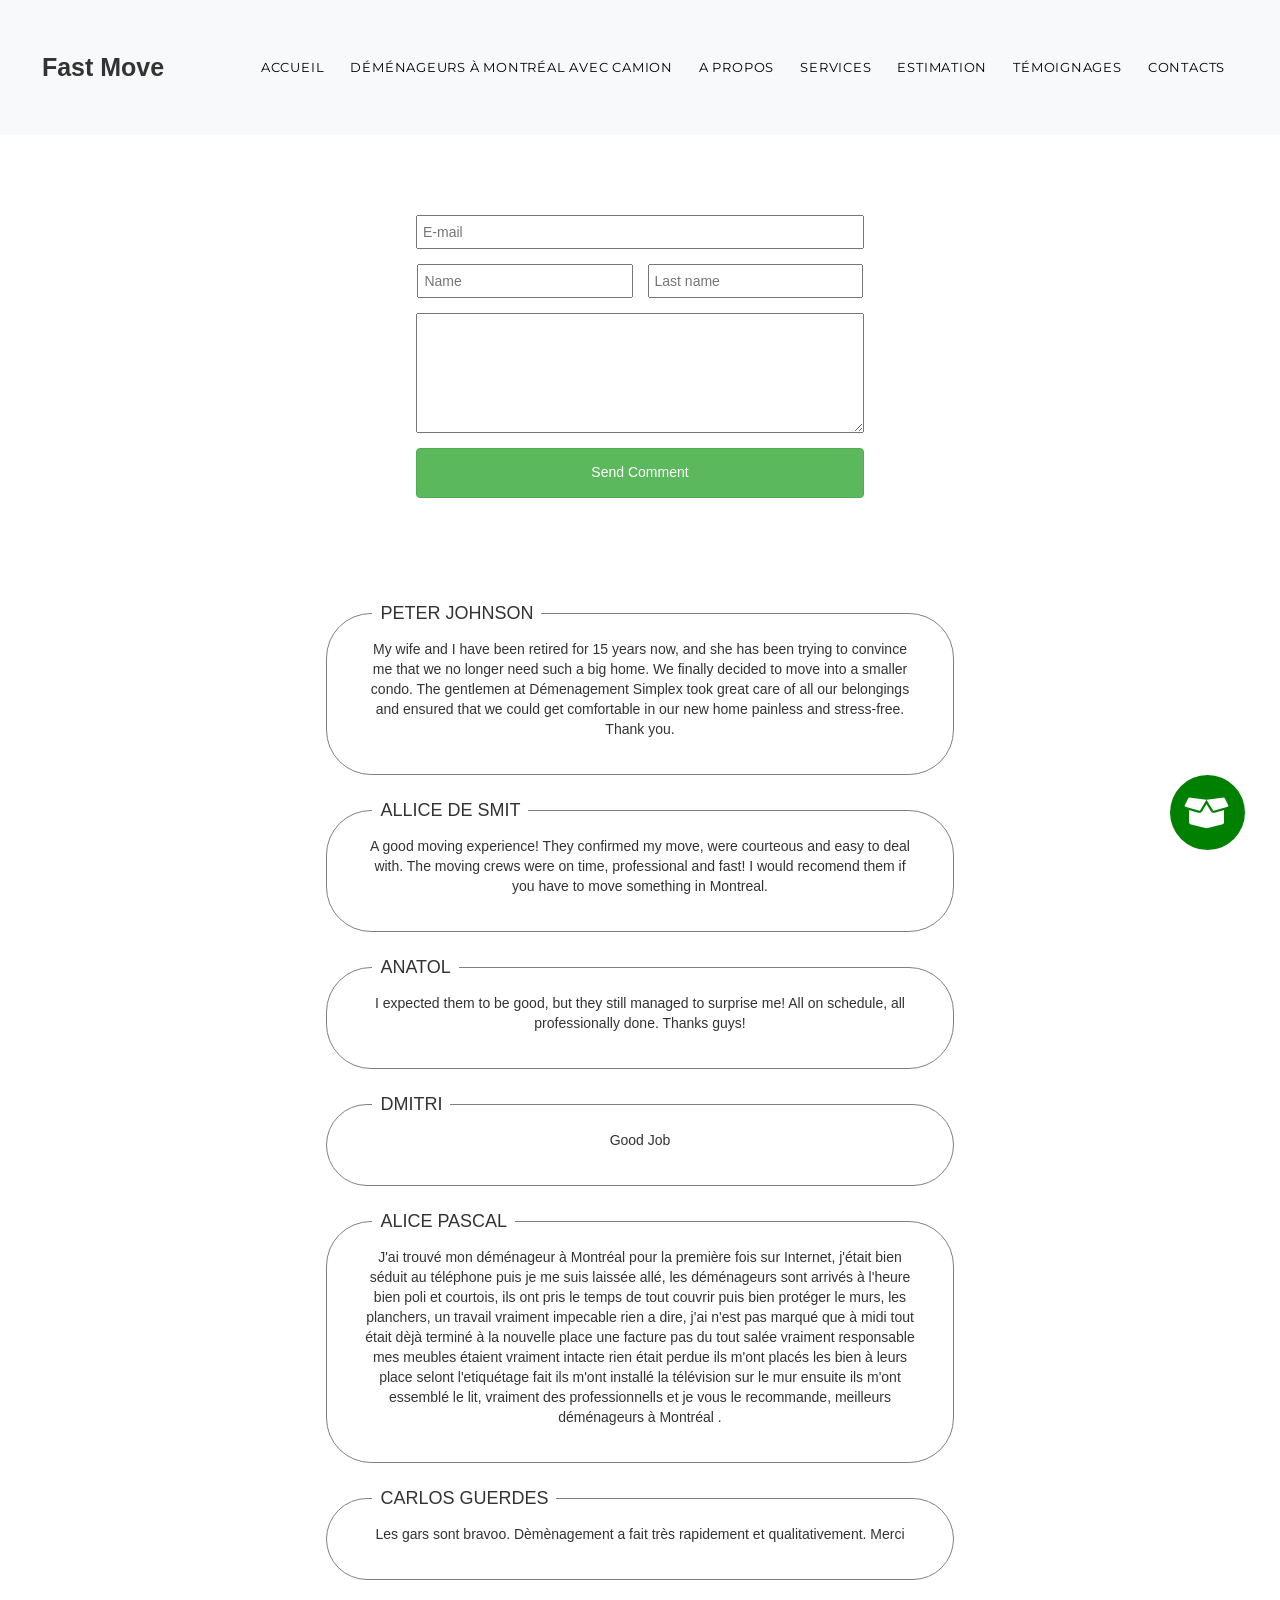
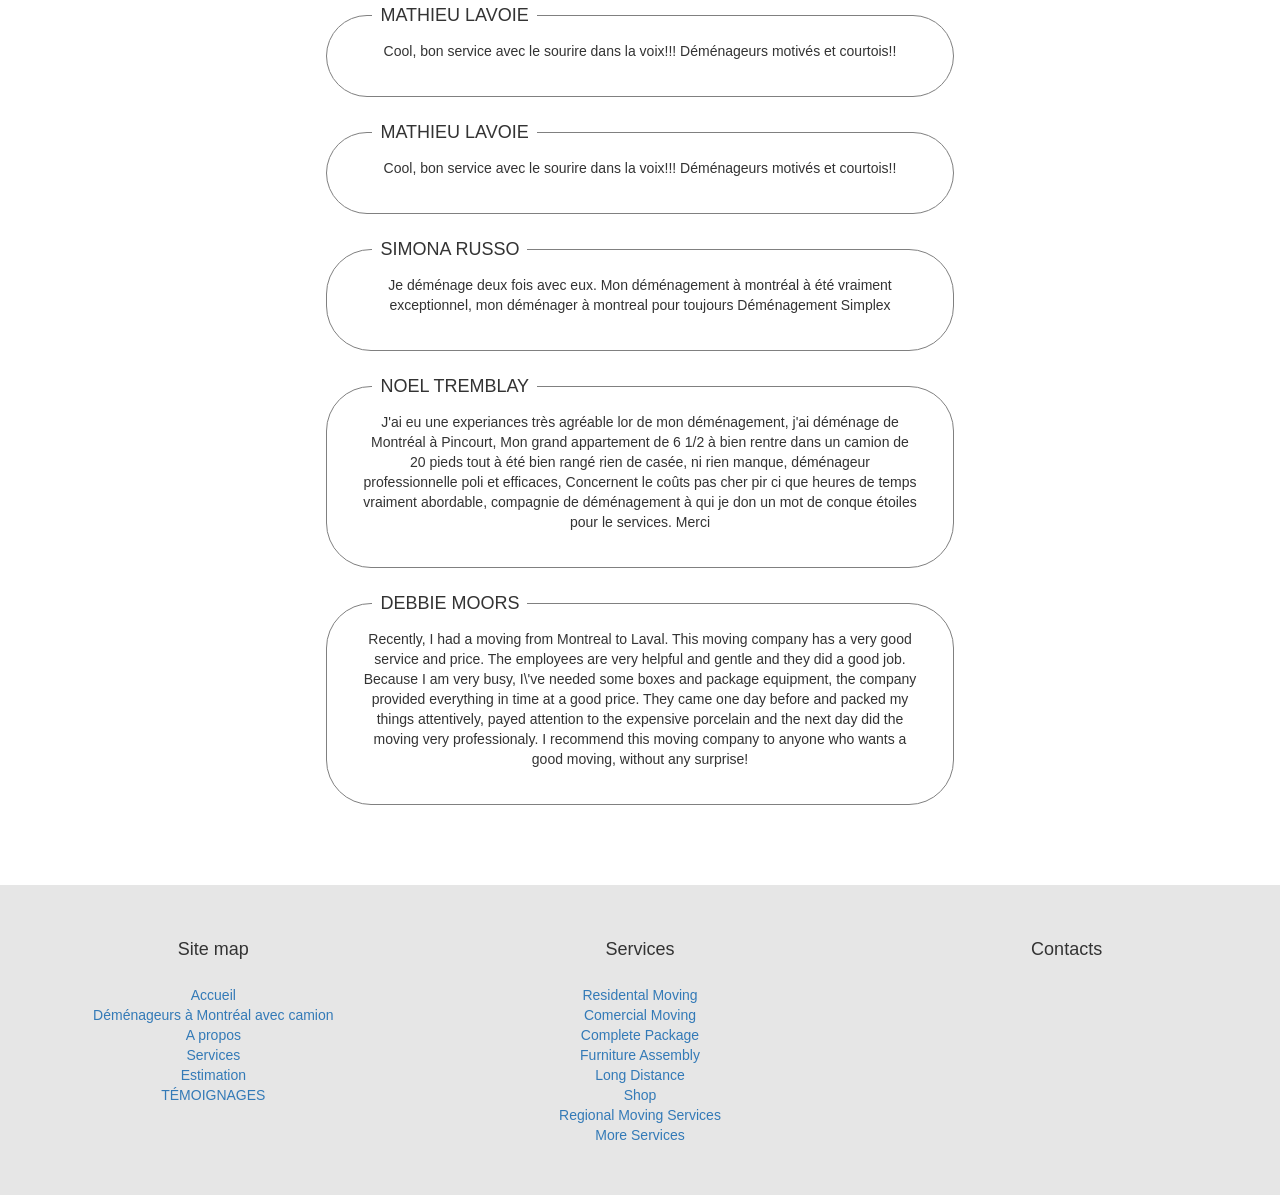
<file: coments.html>
<html id="html">

    <head>
        <meta http-equiv="Content-Type" content="text/html; charset=utf-8">
        <meta name="viewport" content="width=device-width, initial-scale=1">
        <link rel="stylesheet" type="text/css" href="slick/slick.css"/>
        <link rel="stylesheet" type="text/css" href="slick/slick-theme.css"/>
        <link rel="stylesheet" href="https://use.fontawesome.com/releases/v5.8.2/css/all.css" integrity="sha384-oS3vJWv+0UjzBfQzYUhtDYW+Pj2yciDJxpsK1OYPAYjqT085Qq/1cq5FLXAZQ7Ay" crossorigin="anonymous">
        <link href="https://fonts.googleapis.com/css?family=Montserrat&display=swap" rel="stylesheet">
        
        
        <link rel="stylesheet" href="css/style.css">
        <link rel="stylesheet" href="css/media.css">
        
        
        <link rel="stylesheet" href="https://stackpath.bootstrapcdn.com/bootstrap/4.3.1/css/bootstrap.min.css" integrity="sha384-ggOyR0iXCbMQv3Xipma34MD+dH/1fQ784/j6cY/iJTQUOhcWr7x9JvoRxT2MZw1T" crossorigin="anonymous">
        <script src="https://code.jquery.com/jquery-3.3.1.slim.min.js" integrity="sha384-q8i/X+965DzO0rT7abK41JStQIAqVgRVzpbzo5smXKp4YfRvH+8abtTE1Pi6jizo" crossorigin="anonymous"></script>
        <script src="https://cdnjs.cloudflare.com/ajax/libs/popper.js/1.14.7/umd/popper.min.js" integrity="sha384-UO2eT0CpHqdSJQ6hJty5KVphtPhzWj9WO1clHTMGa3JDZwrnQq4sF86dIHNDz0W1" crossorigin="anonymous"></script>
        <script src="https://stackpath.bootstrapcdn.com/bootstrap/4.3.1/js/bootstrap.min.js" integrity="sha384-JjSmVgyd0p3pXB1rRibZUAYoIIy6OrQ6VrjIEaFf/nJGzIxFDsf4x0xIM+B07jRM" crossorigin="anonymous"></script>
        <link rel="stylesheet" href="lib/animate.css">
        
        <link rel="stylesheet" href="css/bootstrap.min.css" />
        <link rel="stylesheet" href="css/bootstrap-datetimepicker.min.css" />
        
        <script src="js/wow.min.js"></script>
              <script>
              new WOW().init();
              </script>
    </head>
    
    <body id="body">
        
        
        
        
        
        <div class="fast_form" id="fast_form">
            <i class="fas fa-box-open" id="open_fst_form"></i>
            <script>
                var fst_container = document.getElementById('container_of');
                open_fst_form.onclick = function(){
                    fst_container.style.display = "block";
                }
            </script>
            <a class="fst_start" id="fst_start" style="color: white;">Start Moving</a>
        </div>
        <script>
                var fst_container = document.getElementById('container_of');
                fast_form.onclick = function(){
                    fst_container.style.display = "block";
                }
            </script>
        
        <div class="container_of" id="container_of">
        <div class="open_form">
            <i class="fas fa-times" id="close_fst_form"></i>
            <script>
                var fst_container = document.getElementById('container_of');
                close_fst_form.onclick = function(){
                    fst_container.style.display = "none";
                }
            </script>
            <div class="opf_flex">
            <div class="opform_inp">
                <div class="opf_ename">
                    <input type="text" placeholder="E-mail" class="opf_inp_email">
                    <input type="text" placeholder="Name" class="opf_inp_name">
                </div>
                
                <div class="ph_dp_group">
                <input type="text" placeholder="Phone" class="opf_phone">
                
                <div class="form-group dp1">
                    
			        <div class="input-group date" id="datetimepicker1">
                        
                        
			            <input type="text" class="form-control" />
                        
                        <span class="input-group-addon">
                            <span class="glyphicon glyphicon-remove"></span> 
                         </span>
                        
			            <span class="input-group-addon">
				          <span class="glyphicon-calendar glyphicon"></span>
			            </span>
                        
                        
			        </div>
		       </div>
                
                </div>
                
                
            </div>
                
                <div class="radio1">
                    <a>Chesk a type of building</a>
                    <form class="block">
<input type="radio" name="radgroup" value="A"><a>Apartament</a>
<input type="radio" name="radgroup" value="B"><a>Condo</a>
<input type="radio" name="radgroup" value="C"><a>House</a>
<input type="radio" name="radgroup" value="D"><a>Office</a>
<input type="radio" name="radgroup" value="E"><a>Chalet</a>                        
</form>
                    <div class="chesk_boxes">
                    <div class="com_pack">
    
                        <a>Complete package</a><input type="checkbox">
                    </div>
                    
                    <div class="furniture_ass">
    
                        <a>Furniture assembly service</a><input type="checkbox">
                    </div>
                        </div>
                </div>
            </div>
            <div class="btn btn-success send_fst">SEND</div>
        </div>
            
        </div>
        
        
        <div class="media_window" id="media_window">
            <i class="fas fa-times" id="close_media_menu" style="z-index: 999999;"></i>
            <script>
            close_media_menu.onclick = function(){
                
                var fast_form = document.getElementById('fast_form');
                      fast_form.style.display = 'block';
               var media_menu = document.getElementById('media_window');
                    media_menu.style.display = 'none';
                var htms = document.getElementById('html');
                      htms.style.overflowY = 'scroll';
            }
            </script>
            <div class="menu_elem">
                <div class="media_service">
                    
                    <h3>Services</h3>
                <a href="resident.html">Residental Moving</a>
                <a href="commercial.html">Comercial Moving</a>
                <a href="complete_pack.html">Complete Package</a>
                <a href="furniture.html">Furniture Assembly</a>
                <a href="ldistance.html">Long Distance</a>
                <a href="shop.html">Shop</a>
                <a href="regional.html">Regional Moving Services</a>
                <a href="#">More Services</a>
                    
                </div>
                
                <div class="media_menu_elem">
                    
                    <h3>Menu</h3>
                <a href="index.html">Accueil</a>
                <a href="workers.html"> Déménageurs à Montréal avec camion</a>
                <a href="index.html#bef_text">A propos</a>
                <a href="services.html">Services</a>
                <a href="#">Estimation</a>
                <a href="#feed" style="padding-bottom: 15px;">TÉMOIGNAGES</a>
                    
                    <div class="media_contact">
                    <h3>Contacts</h3>
                    </div>
                    
                </div>
                
            </div>
            

            
        </div>
        
        <script>
                  function open_wrapp(){
                      window.scrollTo(0, 0);
                      var fast_form = document.getElementById('fast_form');
                      fast_form.style.display = 'none';
                    var bodys = document.getElementById('body');
                      var htms = document.getElementById('html');
                      htms.style.overflowY = 'hidden';
                    bodys.style.overflowY = 'hidden';
                    var media_menu = document.getElementById('media_window');
                    media_menu.style.display = 'block';
                  }
        </script>
        
        <div class="wrapper bg-light">
            <div class="wrapp-logo">
                <a>Fast Move</a>
            </div>
            
            <div class="wrapp-menu">
                
                
                        
                        <a href="index.html" style="text-decoration: none;">Accueil</a>
                        <a href="workers.html" style="text-decoration: none;"> Déménageurs à Montréal avec camion</a>
                        <a href="index.html#bef_text" style="text-decoration: none;">A propos</a>
                        <a href="services.html" style="text-decoration: none;">Services</a>
                        <a href="esminate.html" style="text-decoration: none;">Estimation</a>
                        <a href="coments.html" style="text-decoration: none;">TÉMOIGNAGES</a>
                        <a href="#contacts" style="text-decoration: none;">Contacts</a>
                        
                    
            </div>
            
            <div class="media-wrapp"><i class="fas fa-bars" id="media_wrapp" onclick="open_wrapp()"></i>
            
            </div>
        </div>
        
        
        
        
<!--        media first footer-->
        
        
        
        
        
        
        
        <div class="make_com">
            <div>
            <input type="text" placeholder="E-mail" class="mk_first">
                </div>
            
               <div>
            <input type="text" placeholder="Name" class="mk_second">
            <input type="text" placeholder="Last name" class="mk_third">
                </div>
            <div>
            <textarea class="mk_fourth"></textarea>
            </div>
            <div class="btn btn-success send_comm" style="width: 50%;"><p>Send Comment</p></div>
            
        </div>
        
        
        <div class="comments_com">
            <div class="com_block">
                <a>PETER JOHNSON</a>
                <p>My wife and I have been retired for 15 years now, and she has been trying to convince me that we no longer need such a big home. We finally decided to move into a smaller condo. The gentlemen at Démenagement Simplex took great care of all our belongings and ensured that we could get comfortable in our new home painless and stress-free. Thank you.</p>
            </div>
            
            <div class="com_block">
                <a>ALLICE DE SMIT</a>
                <p>A good moving experience! They confirmed my move, were courteous and easy to deal with. The moving crews were on time, professional and fast! I would recomend them if you have to move something in Montreal.</p>
            </div>
            
            <div class="com_block">
                <a>ANATOL</a>
                <p>I expected them to be good, but they still managed to surprise me! All on schedule, all professionally done. Thanks guys!</p>
            </div>
            
            <div class="com_block">
                <a>DMITRI</a>
                <p>Good Job</p>
            </div>
            
            <div class="com_block">
                <a>ALICE PASCAL</a>
                <p>J'ai trouvé mon déménageur à Montréal pour la première fois sur Internet, j'était bien séduit au téléphone puis je me suis laissée allé, les déménageurs sont arrivés à l'heure bien poli et courtois, ils ont pris le temps de tout couvrir puis bien protéger le murs, les planchers, un travail vraiment impecable rien a dire, j'ai n'est pas marqué que à midi tout était dèjà terminé à la nouvelle place une facture pas du tout salée vraiment responsable mes meubles étaient vraiment intacte rien était perdue ils m'ont placés les bien à leurs place selont l'etiquétage fait ils m'ont installé la télévision sur le mur ensuite ils m'ont essemblé le lit, vraiment des professionnells et je vous le recommande, meilleurs déménageurs à Montréal .</p>
            </div>
            
            <div class="com_block">
                <a>CARLOS GUERDES</a>
                <p>Les gars sont bravoo. Dèmènagement a fait très rapidement et qualitativement. Merci</p>
            </div>
            
            <div class="com_block">
                <a>MATHIEU LAVOIE</a>
                <p>Cool, bon service avec le sourire dans la voix!!! Déménageurs motivés et courtois!!</p>
            </div>
            
            <div class="com_block">
                <a>MATHIEU LAVOIE</a>
                <p>Cool, bon service avec le sourire dans la voix!!! Déménageurs motivés et courtois!!</p>
            </div>
            
            <div class="com_block">
                <a>SIMONA RUSSO</a>
                <p>Je déménage deux fois avec eux. Mon déménagement à montréal à été vraiment exceptionnel, mon déménager à montreal pour toujours Déménagement Simplex</p>
            </div>
            
            <div class="com_block">
                <a>NOEL TREMBLAY</a>
                <p>J'ai eu une experiances très agréable lor de mon déménagement, j'ai déménage de Montréal à Pincourt, Mon grand appartement de 6 1/2 à bien rentre dans un camion de 20 pieds tout à été bien rangé rien de casée, ni rien manque, déménageur professionnelle poli et efficaces, Concernent le coûts pas cher pir ci que heures de temps vraiment abordable, compagnie de déménagement à qui je don un mot de conque étoiles pour le services. Merci</p>
            </div>
            
            <div class="com_block">
                <a>DEBBIE MOORS</a>
                <p>Recently, I had a moving from Montreal to Laval. This moving company has a very good service and price. The employees are very helpful and gentle and they did a good job. Because I am very busy, I\'ve needed some boxes and package equipment, the company provided everything in time at a good price. They came one day before and packed my things attentively, payed attention to the expensive porcelain and the next day did the moving very professionaly. I recommend this moving company to anyone who wants a good moving, without any surprise!</p>
            </div>
        </div>
        
<!--        <div class="space1"></div>-->
        
        <div class="main_footer">
            
            <div class="site_map">
                <h3>Site map</h3>
                <a href="index.html">Accueil</a>
                <a href="workers.html"> Déménageurs à Montréal avec camion</a>
                <a href="index.html#bef_text">A propos</a>
                <a href="services.html">Services</a>
                <a href="esminate.html">Estimation</a>
                <a href="coments.html">TÉMOIGNAGES</a>
                
            </div>
            
            <div class="services">
                <h3>Services</h3>
                <a href="resident.html">Residental Moving</a>
                <a href="commercial.html">Comercial Moving</a>
                <a href="complete_pack.html">Complete Package</a>
                <a href="furniture.html">Furniture Assembly</a>
                <a href="ldistance.html">Long Distance</a>
                <a href="shop.html">Shop</a>
                <a href="regional.html">Regional Moving Services</a>
                <a href="#">More Services</a>
            </div>
            
            <div class="contacts" id="contacts">
                <h3>Contacts</h3>
            </div>
            
        </div>
        
        
        <script src="js/jquery-3.2.1.min.js"></script>
        <script src="js/moment-with-locales.min.js"></script>
        <script src="js/bootstrap.min.js"></script>
        <script src="js/bootstrap-datetimepicker.min.js"></script>
        <script type="text/javascript" src="slick/slick.min.js"></script>
        <script type="text/javascript">
           $(document).ready(function(){
            $('.polosa').slick({
		         arrows: true,
		         dots: true
		 
	         });
           });
        </script>
        
        
        
        
        <script type="text/javascript">
            $(function () {
                 $('#datetimepicker1').datetimepicker({
	               locale: 'ru',
		           stepping:10,
		           format: 'DD.MM.YYYY',
		           defaultDate: moment('01.11.2017').format('DD.MM.YYYY'),
		           daysOfWeekDisabled:[0,6]
	             });
                 $('#datetimepicker2').datetimepicker({
	               locale: 'ru'
	             });
                $('.glyphicon-remove').click(function () {
            $('#datetimepicker1').data("DateTimePicker").clear();
        });
               });
        </script>
    </body>
</html>
</file>
<file: css/style.css>
body, html
{
    margin: 0;
    padding: 0;
    width: 100%;
    max-width: 1500px;
    margin: 0 auto;
    overflow-x: hidden;
}

.media_window
{
    position: relative;
    height: 100vh;
    width: 100%;
    background: black;
    display: none;
}

.media_window i
{
    position: absolute;
    font-size: 45px;
    color: white;
    cursor: pointer;
    top: 35px;
    right: 35px;
}

.menu_elem
{
    position: relative;
    padding-top: 180px;
    display: flex;
    justify-content: space-around;
}

.menu_elem > div
{
    position: relative;
    display: flex;
    flex-direction: column;
    align-items: center;
    text-align: center;
}


.menu_elem > div a
{
    position: relative;
    color: white;
    text-decoration: none;
    padding-bottom: 5px;
}

.menu_elem > div a:hover
{
    color: aqua;
    transition: .4s;
}

/*vh*/
.wrapper
{
    position: relative;
    width: 100%;
    display: flex;
    justify-content: space-around;
    height: 15vh;
}

.wrapp-logo
{
    font-size: 25px;
    font-weight: 700;
    display: flex;
    align-items: center;
}

.wrapp-menu
{
    text-transform: uppercase;
    text-decoration: none;
    display: flex;
    align-items: center;
    font-family: 'Montserrat', sans-serif;
    font-size: 13px;
    
}

.wrapp-menu a
{
    padding: 0 13px;
    cursor: pointer;
    letter-spacing: 0.06em;
    text-decoration: none;
}

.wrapp-menu a:hover
{
    color: red;
    transition: .5s;
}

.media-wrapp
{
    display: none;
}

/*vh*/
.start-move
{
    position: relative;
    width: 100%;
    height: 65vh;
}



.truck
{
    width: 300px;
    height: 300px;
    margin: 0 auto;
    position: relative;
}


.truck img
{
    position: absolute;

    height: 100%;
}


.but-mov
{
    position: relative;
    height: 50px;
    width: 250px;
    line-height: 50px;
    cursor:pointer;
    display: flex;
    align-items: center;
}


.but-mov a
{
  
    line-height: 35px;
}

/*vh*/
.part1_footer
{
    margin-top: 5vh;
    position: relative;
    width: 100%;
    height: 15vh;
    display: flex;
    justify-content: space-around;
    align-items: center;
}

.part1_footer div
{
    position: relative;
    display: flex;
}


.part1_footer div i
{
    font-size: 45px;
}

.media_p1f
{
    display: none;
}

.icon_part1_footer_text
{
    position: relative;
    display: flex;
    flex-direction: column;
    margin-left: 10px;
}

.short_inf_text
{
    position: relative;
    top: 120px;
    margin-bottom: 60px;
    display: flex;
    justify-content: center;
}

.frst-inf
{
    position: relative;
    width: 70%;
    top: 120px;
    margin: 0 auto;
    display: flex;
    flex-wrap: wrap;
}


.frst-inf div
{
    position: relative;
    width: 23.33333334%;
    height: 250px;
    margin-left: 10px;
    margin-bottom: 10px;
    border: 0.7px solid rgb(248, 248, 248);
    
    cursor: pointer;
    display: flex;
    flex-direction: column;
    justify-content: center;
    align-items: center;
    
}

.frst-inf div:hover
{
    transition: .5s;
    -webkit-box-shadow: 0px 0px 16px -12px rgba(0,0,0,0.75);
    -moz-box-shadow: 0px 0px 16px -12px rgba(0,0,0,0.75);
    box-shadow: 0px 0px 16px -12px rgba(0,0,0,0.75);
}


.frst-inf div i
{
    position: relative;
    bottom: 15px;
    font-size: 45px;
}

.frst-inf div a
{
    position:relative;
}

.space
{
    position: relative;
    height: 200px;
    margin-bottom: 50px;
    border-bottom: 2px solid rgb(248, 248, 248);
}

.space1
{
    position: relative;
    height: 200px;
    margin-bottom: 50px;
    
}

.bef_text
{
    position: relative;
    display: flex;
    justify-content: center;
    margin-bottom: 50px;
}

.company_info
{
    position: relative;
    width: 70%;
    margin: 0 auto;
    
}


.cpi_img
{
    position: relative;
    width: 90%;
    max-width: 800px;
    height: 450px;
    margin: 0 auto;
    margin-bottom: 30px;
}

.cpi_img img
{
    position: relative;
    width: 100%;
    height: 100%;
}


.cpi_text
{
    position: relative;
    width: 80%;
    top: 35px;
    margin: 0 auto;
    text-align: center;
}

.link
{
    font-style: italic; 
    font-weight: 500; 
    cursor: pointer; 
    
}

a.link:hover
{
    transition: .3s;
    color: blue;
}

.comm_footer
{
    position: relative;
/*    height: 650px;*/
    display: flex;
    flex-direction: column;
    justify-content:space-around;
    align-items: center;
    background: rgb(248, 248, 248);
}

.cl_say
{
    position: relative;
    padding-bottom: 25px;
}


/**/
.part2_footer
{
    position: relative;
    
    min-height: 500px;
	height: auto;
    width: 100%;
    background: rgb(248, 248, 248);
    display: flex;
    align-content: center;
    justify-content: center;
    
}



.body_slider
{
    position: relative;
    width: 75%;
    min-height: 170px;
	height: auto;
	margin: auto;
    
}


.slick-slide 
{
	
	outline: none;
}
.polosa .slick-slide p
{
	padding: 0 35px;
	width: 80%;
	height: auto;
	max-width: 900px;
	margin: auto;
	font-size: 25px;
	color: black;
	text-align: center;
	font-family: 'Playfair Display', serif;
	
}
/**/





.polosa .slick-dots li button:before
{
    background: grey;
}

.slick-dots li.slick-active button:before
{
    background: green;
}

.slick-prev:before, .slick-next:before
{
    
    border-radius: 50%;
    border: none;
    color: black;
}


.make_com
{
    position: relative;
    width: 70%;
    top: 80px;
    margin: 0 auto;
    display: flex;
    flex-direction: column;
    justify-content: center;
    align-items: center;
    margin-bottom: 150px;
}

.make_com input
{
    position: relative;
    margin-bottom: 15px;
    padding: 5px;
}

.make_com div
{
    position: relative;
    width: 100%;
    display: flex;
    justify-content: center;
   
}


.mk_first
{
    width: 50%;
}

.mk_second
{
    margin-right: 15px;   
    width: 24%;
}


.mk_third
{
    
    width: 24%;
}


.mk_fourth
{
    width: 50%;
    height: 120px;
    margin-bottom: 15px;
    padding: 5px;
    min-height: 120px;
    max-height: 300px;
}


.send_comm
{
    position: relative;
    height: 50px;
    display: flex;
    cursor: pointer;
}


.send_comm p
{
    line-height: 35px;
}


.main_footer
{
    position: relative;
    width: 100%;
    height: auto;
    background: rgb(230, 230, 230);
    display: flex;
    justify-content: space-around;
    padding: 35px 0 50px 0;
}


.main_footer > div
{
    position: relative;
    width: 20%;
    display: flex;
    flex-direction: column;
    align-items: center;
    text-align: center;
}

.main_footer > div h3
{
    position: relative;
    padding-bottom: 15px;
    font-size: 18px;
}




.txt_service
{
    position: relative;
    margin-top: 35px;
    margin-bottom: 35px;
    display: flex;
    justify-content: center;
}


.full_service_list
{
    position: relative;
    display: flex;
    justify-content: center;
    text-align: center;
    width: 70%;
    margin: 0 auto;
}

.full_service_list1
{
    position: relative;
    
    text-align: center;
    width: 70%;
    margin: 0 auto;
}


.space2
{
    position: relative;
    height: 45px;
}


.wrapp-menu a
{
    text-decoration: none;
    color: black;
}

.fast_form
{
    position: fixed;
    -webkit-position: fixed;
    z-index: 9999;
    right: 35px;
    bottom: 50px;
    height: 75px;
    width: 75px;
    border-radius: 50%;
    background: green;
    display: flex;
    cursor: pointer;
    overflow: hidden;
    flex-wrap: nowrap;
}

.fast_form i
{
    color: white;
    font-size: 35px;
    cursor: pointer;
    position: relative;
    padding-top: 20px;
    padding-left: 15px;
    
}

.fast_form a
{
    position: relative;
    padding-left: 15px;
    line-height: 75px;
    font-size: 15px;
    font-weight: 500;
}





.fast_form:hover
{
    width: 180px;
    transition: .6s;
    border-radius: 30px;
    
}

.container_of
{
    position: fixed;
    -webkit-position: fixed;
    height: 100vh;
    width: 100%;
    z-index: 9999999;
    display: none;
}

.container_of::after{
    content: '';
    position: absolute;
    top: 0;
    background: black;
    opacity: 0.7;
    width: 100%;
    height: 100%;
}

.open_form
{
    position: relative;
    height: 50%;
    width: 70%;
    left: 15%;
    right: 15%;
    z-index: 999999999;
    border: 2px solid black;
    top: 15%;
    bottom: 15%;
    background: rgb(230, 230, 230);
}

.open_form i
{
    position: absolute;
    right: 20px;
    top:  20px;
    font-size: 25px;
    cursor: pointer;
}

.opform_inp
{
    position: relative;
    top: 55px;
    height: 80%;
    display: flex;
    -ms-display: flex;
    justify-content: center;
    flex-direction: column;
    align-items: center;
    margin-top: 25px;
}


.opform_inp input
{
    position: relative;
    padding: 5px;
    max-width: 400px;
}

.opf_flex
{
    position: relative;
    display: flex;
    -ms-display: flex;
    justify-content: space-around;
    width: 80%;
    margin: 0 auto;
}

.ph_dp_group
{
    position: relative;
    display: flex;
    -ms-display: flex;
    flex-direction: column;
    width: 100%;
}

/*
.opf_flex div
{
    position: relative;
    width: 48%;
}
*/

.radio1
{
    position: relative;
    display: flex;
    flex-direction: column;
    justify-content: center;
    align-items: center;
    margin-top: 95px;
}

.block a
{
    position: relative;
/*    padding: 0 10px;*/
    margin-right: 7px;
}


.block
{
    display: flex;
    justify-content: center;
    align-items: center;
}

.opf_ename
{
    position: relative;
    margin-bottom: 15px;
}

.opf_phone
{
    position: relative;
    width: 100%;
    margin-bottom: 15px;
}


.dp1
{
    position: relative;
    width: 100%;
}

.send_fst
{
    position: relative;
    width: 70%;
    margin-top: 40px;
    left: 15%;
    right: 15%;
}

.chesk_boxes div
{
    position: relative;
    left: -55px;
}


.com_pack a
{
   position: relative;
   margin-right: 85px;
}

.furniture_ass a
{
    position: relative;
    margin-right: 35px;
}


.txt_resident
{
    position: relative;
    display: flex;
    justify-content: center;
    margin-bottom: 35px;
    margin-top: 35px;
    
}

.about_resident
{
    position: relative;
    width: 70%;
    margin: 0 auto;
}

.resident_imgcase
{
    position: relative;
    width: 70%;
    height: 400px;
    margin: 0 auto;
    margin-bottom: 15px;
}

.resident_imgcase img
{
    position: relative;
    height: 100%;
    width: 100%;
}




.es_form
{
    position: relative;
    display: flex;
    width: 70%;
    margin: 0 auto;
    flex-direction: column;
    margin-top: 45px;
}

.es_form > div
{
    background: url('https://d2v9y0dukr6mq2.cloudfront.net/video/thumbnail/-hc9b5b/malaysia-coins-falling-slow-motion-on-white-background-business-finance-currency-concept-1080p-250fps_vkgzplmbx__F0000.png');
}

.es_form > div h3
{
    position: relative;
    letter-spacing: 0.05em;
    padding: 18px;
    border-bottom: 1px solid black;
    width: 90%;
    margin: 0 auto;
}

.es
{
    position: relative;
    display: flex;
    flex-direction: column;
    margin-bottom: 25px;
}

.es_info
{
    position: relative;
    display: flex;
    flex-direction: column;
}

.curr_es
{
}

.es_inputs
{
    position: relative;
    width: 90%;
    padding: 35px 0 35px 0;
    margin: 0 auto;
    display: flex;
    flex-direction: column;
}

.es_inputs > div
{
    position: relative;
    width: 100%;
}


.es_inp
{
    position: relative;
    display: flex;
    margin-bottom: 15px;
}

.es_chesk
{
    position: relative;
    display: flex;
    margin-bottom: 15px;
}

.es_chesk > div
{
    width: 48%;
    position: relative;
    margin-right: 15px;
    display: flex;
    justify-content: space-around;
}

.es_chesk > div div
{
    display: flex;
}

.es_chesk > div div a
{
    margin-left: 10px;
}

.es_inp p
{
    align-self: center;
    margin-bottom: 0px;
    font-weight: 600;
}

.es_inp textarea
{
    position: relative;
    width: 100%;
    min-height: 70px;
    max-height: 350px;
    top: 15px;
    padding: 5px;
}

.es_col_inp p
{
     align-self: center;
    margin-bottom: 0px;
    font-weight: 600;
}

.es_inp > div
{
    position: relative;
    width: 48%;
    margin-right: 10px;
    
    display: flex;
    justify-content: flex-start;
}

.es_inp div > input
{
    padding: 5px;
    position: relative;
    width: 100%;
}


.es_col_inp
{
    position: relative;
    display: flex;
    flex-direction: column;
}

.radio2
{
    position: relative;
    display: flex;
    justify-content: space-around;
    width: 80%;
    margin: 0 auto;
}


.es_inp_kitchen
{
    position: relative;
    display: flex;
    flex-direction: column;
    padding: 35px 0 35px 0;
}


.kitch_inp
{
    position: relative;
    display: flex;
    justify-content: space-around;
}

.kitch_inp > div
{
    display: flex;
    flex-direction: column;
}

.kitch_inp > div div
{
    position: relative;
    display: flex;
    margin-bottom: 5px;
}

.kitch_inp > div div a
{
    position: relative;
    margin-left: 10px;
}



.es_inp_tf
{
    position: relative;
    display: flex;
    justify-content: flex-start;
}


.es_inp_tf > div
{
    position: relative;
    display: flex;
    justify-content: flex-start;
    width: 50%;
    
}

.es_inp_tf > div form
{
    display: flex;
    
}

.es_inp_tf > div form div
{
    padding: 0 20px;
}

.comments_com
{
    position: relative;
    width: 70%;
    padding: 45px 0 45px 0;
    margin: 0 auto;
}

.comments_com > div
{
    position: relative;
    margin-bottom: 35px;
}

.com_block
{
    position: relative;
    width: 70%;
   
    border-radius: 45px;
    border: 1px solid gray;
    margin: 0 auto;
    
    
}

.com_block a
{
    position: absolute;
    text-align: left;
    font-size: 18px;
    top: -13px;
    left: 45px;
    background: white;
    display: block;
    padding: 0px 8px 0px 8px;
    
}

.com_block p
{
    padding: 25px 35px 25px 35px;
    text-align: center;
}

.contacts_in > div
{
    position: relative;
    display: flex;
    text-align: start;
    flex-wrap: wrap;
}

.contacts_in > div div
{
    position: relative;
    padding: 0 7px 10px 0;
    flex-wrap: wrap;
    word-wrap: break-word;
    word-break: break-all;
}

.contacts_in > div p
{
    font-weight: 600;
}



.but-mov
{
    position: relative;
    margin-bottom: 35px;
    
}
</file>
<file: css/media.css>
@media(max-width: 1150px){
    .wrapp-menu a
    {
        letter-spacing: 0;
        padding: 0 7px;
    }
    
    .open_form
    {
        width: 80%;
        left: 10%;
        right: 10%;
        height: 400px;
    }
}

@media(max-width: 1120px)
{
    .send_fst
    {
        margin-top: 75px;
    }
    
    .radio1
    {
        margin-left: 15px;
    }
    
    .opf_inp_email
    {
        width: 100%;
        margin-bottom: 15px;
    }
    
    .opf_inp_name
    {
        width: 100%;
    }
}

@media(max-width: 920px){
    .wrapp-menu a
    {
        letter-spacing: 0;
        padding: 0 5px;
        font-size: 10px;
    }
    .frst-inf div
    {
        position: relative;
        width: 47%;
    }
    
    .open_form
    {
        width: 90%;
        left: 5%;
        right: 5%;
    }
    
    .es_form 
    {
        width: 80%;
    }
}

@media(max-width: 820px){
    .wrapp-menu 
    {
        display: none;
    }
    
    .media-wrapp
    {
        display: flex;
        align-items: center;
    }
    
    .media-wrapp i
    {
        align-self: center;
        font-size: 45px;
        cursor: pointer;
    }
    
    .es_form 
    {
        width: 90%;
    }
}


@media(max-width: 720px)
{
    
    .es_form 
    {
        width: 95%;
    }
    .make_com
{
    position: relative;
    width: 90%;
    top: 80px;
    margin: 0 auto;
    display: flex;
    flex-direction: column;
    justify-content: center;
    align-items: center;
    margin-bottom: 150px;
}

.make_com input
{
    position: relative;
    margin-bottom: 15px;
    padding: 5px;
}

.make_com div
{
    position: relative;
    width: 100%;
    display: flex;
    justify-content: center;
   
}


.mk_first
{
    width: 80%;
}

.mk_second
{
    margin-right: 15px;   
    width: 38%;
}


.mk_third
{
    
    width: 38%;
}


.mk_fourth
{
    width: 80%;
    height: 120px;
    margin-bottom: 15px;
    padding: 5px;
    min-height: 120px;
    max-height: 300px;
}


.send_comm
{
    position: relative;
    height: 50px;
    display: flex;
    cursor: pointer;
    
}


.send_comm p
{
    line-height: 35px;
}
    
.opf_flex
{
    flex-direction: column;
}
    
.opform_inp
{
    flex-direction: row;
    justify-content: space-around;
}
     
    .ph_dp_group
    {
        margin-left: 10px;
    }
    
    .send_fst
    {
        margin-top: 25px;
    }
    
    .radio1
    {
        margin-top: 50px;
        margin-left: 0px;
    }
    
    .contacts_in > div
    {
        flex-direction: column;
        text-align: center;
    }
    
}

@media(max-width: 550px){
    
    .part1_footer
    {
        display: none;
    }
    
    .media_p1f
    {
        display: flex;
        justify-content: center;
        background: rgb(248, 248, 248);
    }
    
    .media_p1f > div
    {
        display: flex;
        flex-direction: column;
        align-content: space-around;
    }
    
    .p1f_media_txt
    {
        display: flex;
        flex-direction: column;
        padding-top: 10px;
    }
    
    .first_p1_cild > div
    {
        display: flex;
        text-align: center;
    }
    
    .second_p1_cild > div
    {
        display: flex;
        text-align: center;
    }
    
    .first_p1_cild > div i
    {
        position: relative;
        padding: 10px 20px;
        font-size: 45px;
    }
    
    .second_p1_cild > div i
    {
        position: relative;
        padding: 10px 20px;
        font-size: 45px;
    }
    
    .frst-inf div
    {
        position: relative;
        width: 95%;
    }
    
    .cpi_img
    {
        height: 350px;
    }
}

@media(max-width: 550px){
    
    .es_form 
    {
        width: 100%;
    }
    .cpi_img
    {
        height: 250px;
    }
    
    .block
    {
        display: flex;
        flex-wrap: wrap;
    }
    

    
    .opform_inp
    {
        flex-wrap: wrap;
    }
    
    .open_form
    {
        height: auto;
    }
    
    .ph_dp_group
    {
        margin-left: 0px;
    }
    
    .send_fst
    {
        position: relative;
        bottom: 10px;
    }
}



@media(max-width: 450px){
    
    .full_service_list1
    {
        width: 98%;
    }
    .es
    {
        width: 120%;
    }
    .es_form{
        width: 100%;
    }
    
    .es_form > div
    {
        width: 100%;
    }
    
.chesk_boxes div
{
    position: relative;
    left: 0px;
}
.com_pack a
{
   position: relative;
   margin-right: 75px;
}

.furniture_ass a
{
    position: relative;
    margin-right: 25px;
}

}
</file>
